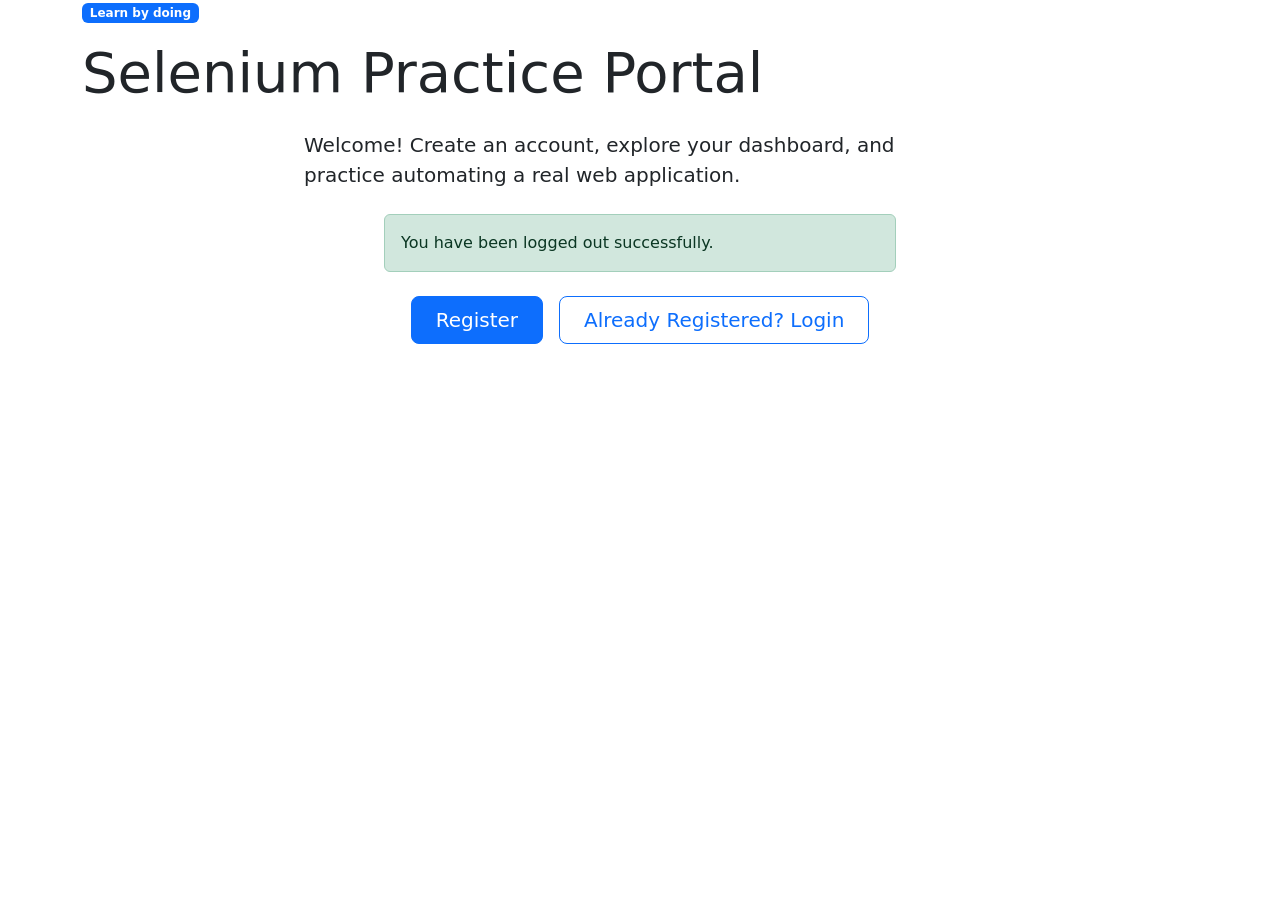
<file: src/main/resources/templates/index.html>
<!doctype html>
<html lang="en" xmlns:th="http://www.thymeleaf.org">
<head>
    <meta charset="UTF-8">
    <meta name="viewport" content="width=device-width, initial-scale=1">
    <title>Selenium Practice Portal</title>
    <link href="https://cdn.jsdelivr.net/npm/bootstrap@5.3.3/dist/css/bootstrap.min.css" rel="stylesheet">
    <link th:href="@{/css/styles.css}" rel="stylesheet">
</head>
<body>
<nav th:replace="~{fragments :: navbar}"></nav>
<main class="container">
    <section class="hero">
        <span class="badge text-bg-primary mb-3">Learn by doing</span>
        <h1 class="display-4">Selenium Practice Portal</h1>
        <p class="lead mx-auto my-4" style="max-width: 42rem">
            Welcome! Create an account, explore your dashboard, and practice automating a real web application.
        </p>
        <div th:if="${param.logout}" id="logoutMessage" class="alert alert-success mx-auto" style="max-width: 32rem">
            You have been logged out successfully.
        </div>
        <div class="d-flex flex-column flex-sm-row justify-content-center align-items-center gap-3 mt-4">
            <a id="homeRegisterBtn" class="btn btn-primary btn-lg px-4" th:href="@{/register}">Register</a>
            <a id="homeLoginBtn" class="btn btn-outline-primary btn-lg px-4" th:href="@{/login}">Already Registered? Login</a>
        </div>
    </section>
</main>
<footer th:replace="~{fragments :: footer}"></footer>
</body>
</html>
</file>
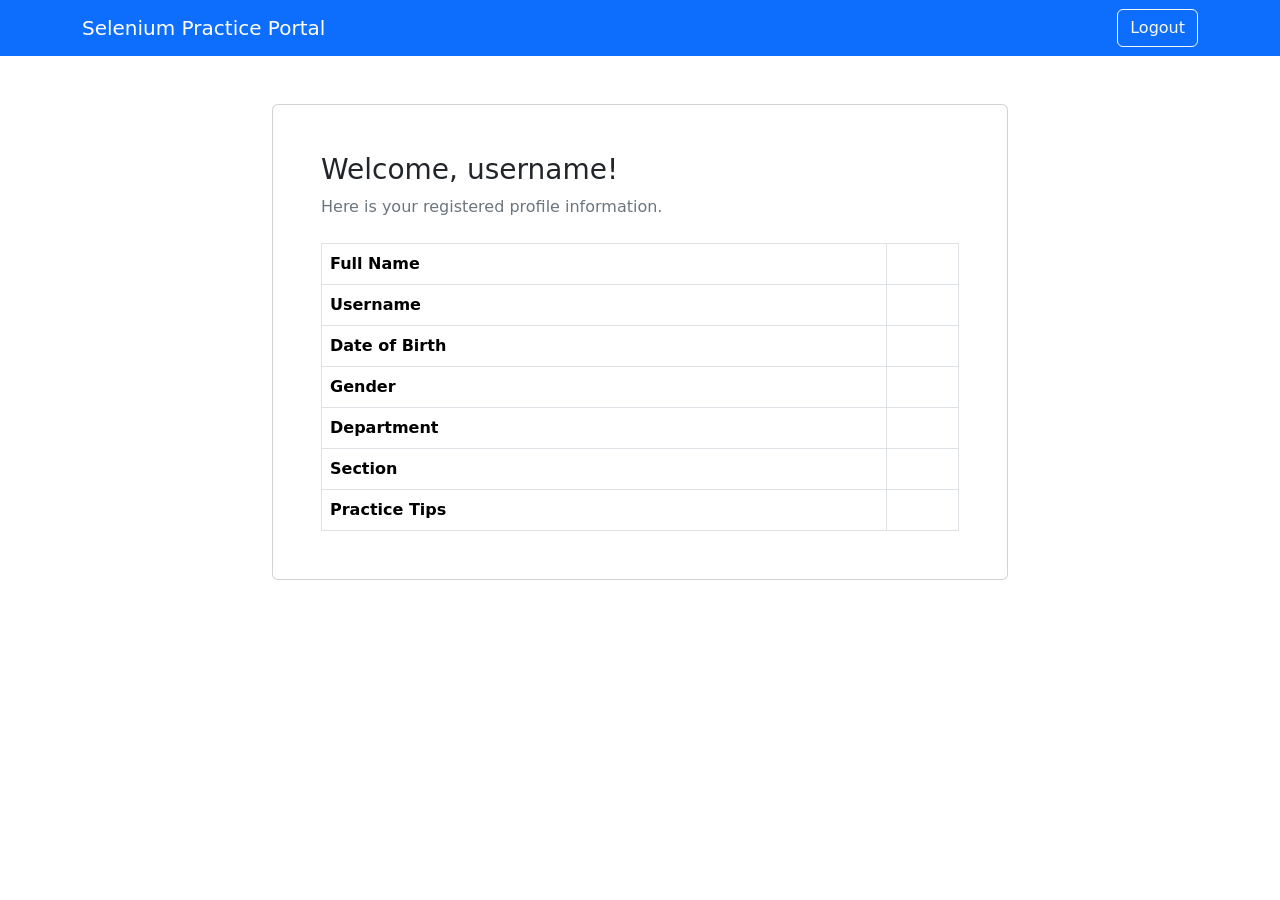
<file: src/main/resources/templates/dashboard.html>
<!doctype html>
<html lang="en" xmlns:th="http://www.thymeleaf.org">
<head>
    <meta charset="UTF-8">
    <meta name="viewport" content="width=device-width, initial-scale=1">
    <title>Dashboard | Selenium Practice Portal</title>
    <link href="https://cdn.jsdelivr.net/npm/bootstrap@5.3.3/dist/css/bootstrap.min.css" rel="stylesheet">
    <link th:href="@{/css/styles.css}" rel="stylesheet">
</head>
<body>
<nav class="navbar navbar-dark bg-primary">
    <div class="container">
        <a class="navbar-brand" th:href="@{/dashboard}">Selenium Practice Portal</a>
        <form th:action="@{/logout}" method="post">
            <button id="logoutBtn" class="btn btn-outline-light" type="submit">Logout</button>
        </form>
    </div>
</nav>
<main class="container py-5">
    <div class="row justify-content-center">
        <div class="col-lg-8">
            <div class="card portal-card">
                <div class="card-body p-4 p-md-5">
                    <h1 class="h3">Welcome, <span id="welcomeUsername" th:text="${portalUser.username}">username</span>!</h1>
                    <p class="text-secondary mb-4">Here is your registered profile information.</p>
                    <div class="table-responsive">
                        <table id="profileTable" class="table table-bordered profile-table align-middle mb-0">
                            <tbody>
                            <tr><th scope="row">Full Name</th><td id="profileFullName" th:text="${portalUser.fullName}"></td></tr>
                            <tr><th scope="row">Username</th><td id="profileUsername" th:text="${portalUser.username}"></td></tr>
                            <tr><th scope="row">Date of Birth</th><td id="profileDob" th:text="${portalUser.dob}"></td></tr>
                            <tr><th scope="row">Gender</th><td id="profileGender" th:text="${portalUser.gender}"></td></tr>
                            <tr><th scope="row">Department</th><td id="profileDepartment" th:text="${portalUser.department}"></td></tr>
                            <tr><th scope="row">Section</th><td id="profileSection" th:text="${portalUser.section}"></td></tr>
                            <tr><th scope="row">Practice Tips</th><td id="profileReceiveUpdates"
                                th:text="${portalUser.receiveUpdates ? 'Subscribed' : 'Not subscribed'}"></td></tr>
                            </tbody>
                        </table>
                    </div>
                </div>
            </div>
        </div>
    </div>
</main>
<footer th:replace="~{fragments :: footer}"></footer>
</body>
</html>
</file>
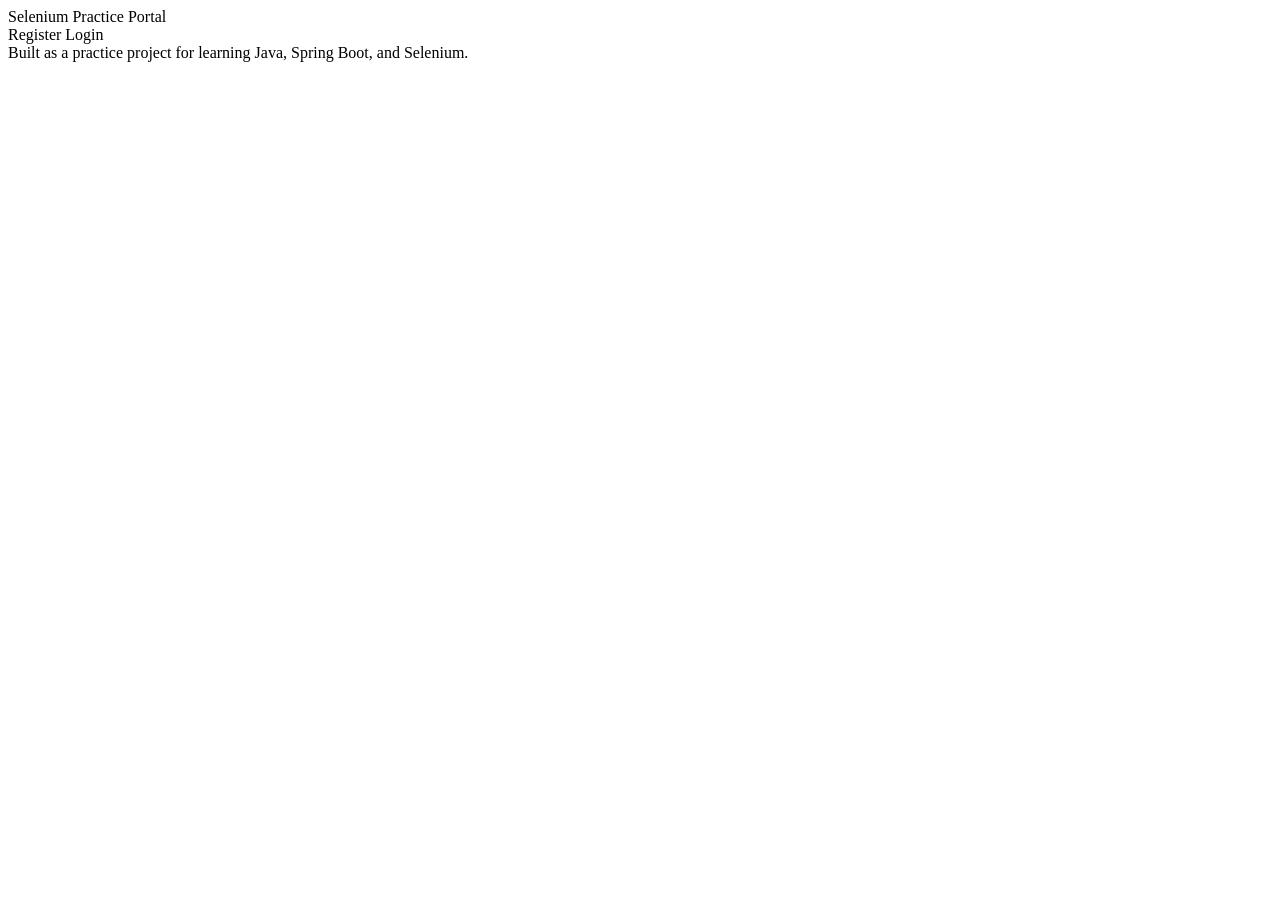
<file: src/main/resources/templates/fragments.html>
<!doctype html>
<html lang="en" xmlns:th="http://www.thymeleaf.org">
<body>
<nav th:fragment="navbar" class="navbar navbar-expand-lg navbar-dark bg-primary">
    <div class="container">
        <a class="navbar-brand" th:href="@{/}">Selenium Practice Portal</a>
        <div class="d-flex gap-2">
            <a class="btn btn-outline-light btn-sm" th:href="@{/register}">Register</a>
            <a class="btn btn-light btn-sm text-primary" th:href="@{/login}">Login</a>
        </div>
    </div>
</nav>
<footer th:fragment="footer" class="container py-4 text-center small">
    Built as a practice project for learning Java, Spring Boot, and Selenium.
</footer>
</body>
</html>
</file>
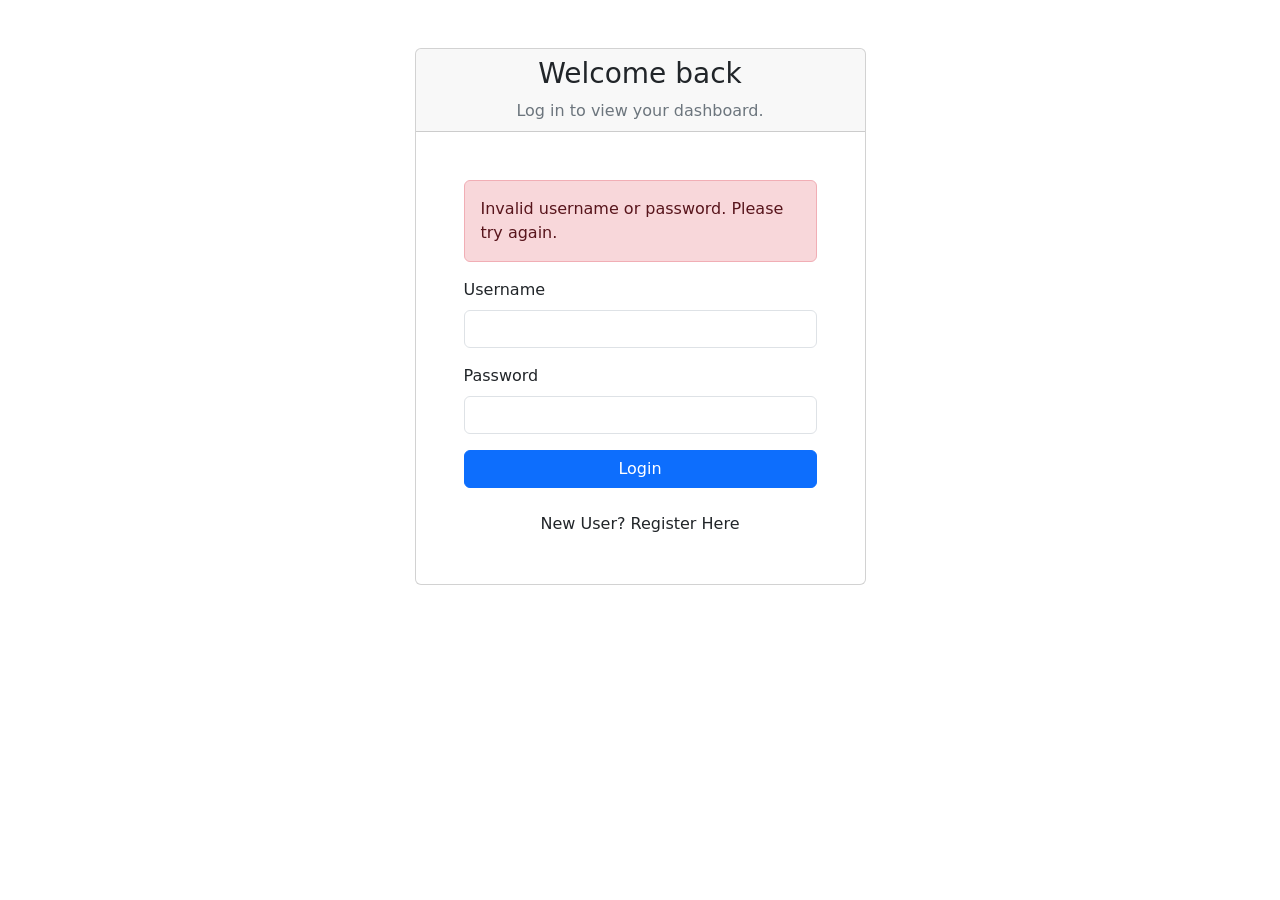
<file: src/main/resources/templates/login.html>
<!doctype html>
<html lang="en" xmlns:th="http://www.thymeleaf.org">
<head>
    <meta charset="UTF-8">
    <meta name="viewport" content="width=device-width, initial-scale=1">
    <title>Login | Selenium Practice Portal</title>
    <link href="https://cdn.jsdelivr.net/npm/bootstrap@5.3.3/dist/css/bootstrap.min.css" rel="stylesheet">
    <link th:href="@{/css/styles.css}" rel="stylesheet">
</head>
<body>
<nav th:replace="~{fragments :: navbar}"></nav>
<main class="container py-5">
    <div class="row justify-content-center">
        <div class="col-md-7 col-lg-5">
            <div class="card portal-card">
                <div class="card-header text-center">
                    <h1 class="h3 mb-2">Welcome back</h1>
                    <p class="text-secondary mb-0">Log in to view your dashboard.</p>
                </div>
                <div class="card-body p-4 p-md-5">
                    <div th:if="${param.error}" id="loginError" class="alert alert-danger" role="alert">
                        Invalid username or password. Please try again.
                    </div>
                    <form id="loginForm" th:action="@{/login}" method="post">
                        <div class="mb-3">
                            <label class="form-label" for="username">Username</label>
                            <input class="form-control" id="username" name="username" type="text"
                                   autocomplete="username" required>
                        </div>
                        <div class="mb-3">
                            <label class="form-label" for="password">Password</label>
                            <input class="form-control" id="password" name="password" type="password"
                                   autocomplete="current-password" required>
                        </div>
                        <button id="loginBtn" class="btn btn-primary w-100" type="submit">Login</button>
                    </form>
                    <p class="text-center mt-4 mb-0">New User? <a id="registerHereLink" th:href="@{/register}">Register Here</a></p>
                </div>
            </div>
        </div>
    </div>
</main>
<footer th:replace="~{fragments :: footer}"></footer>
</body>
</html>
</file>
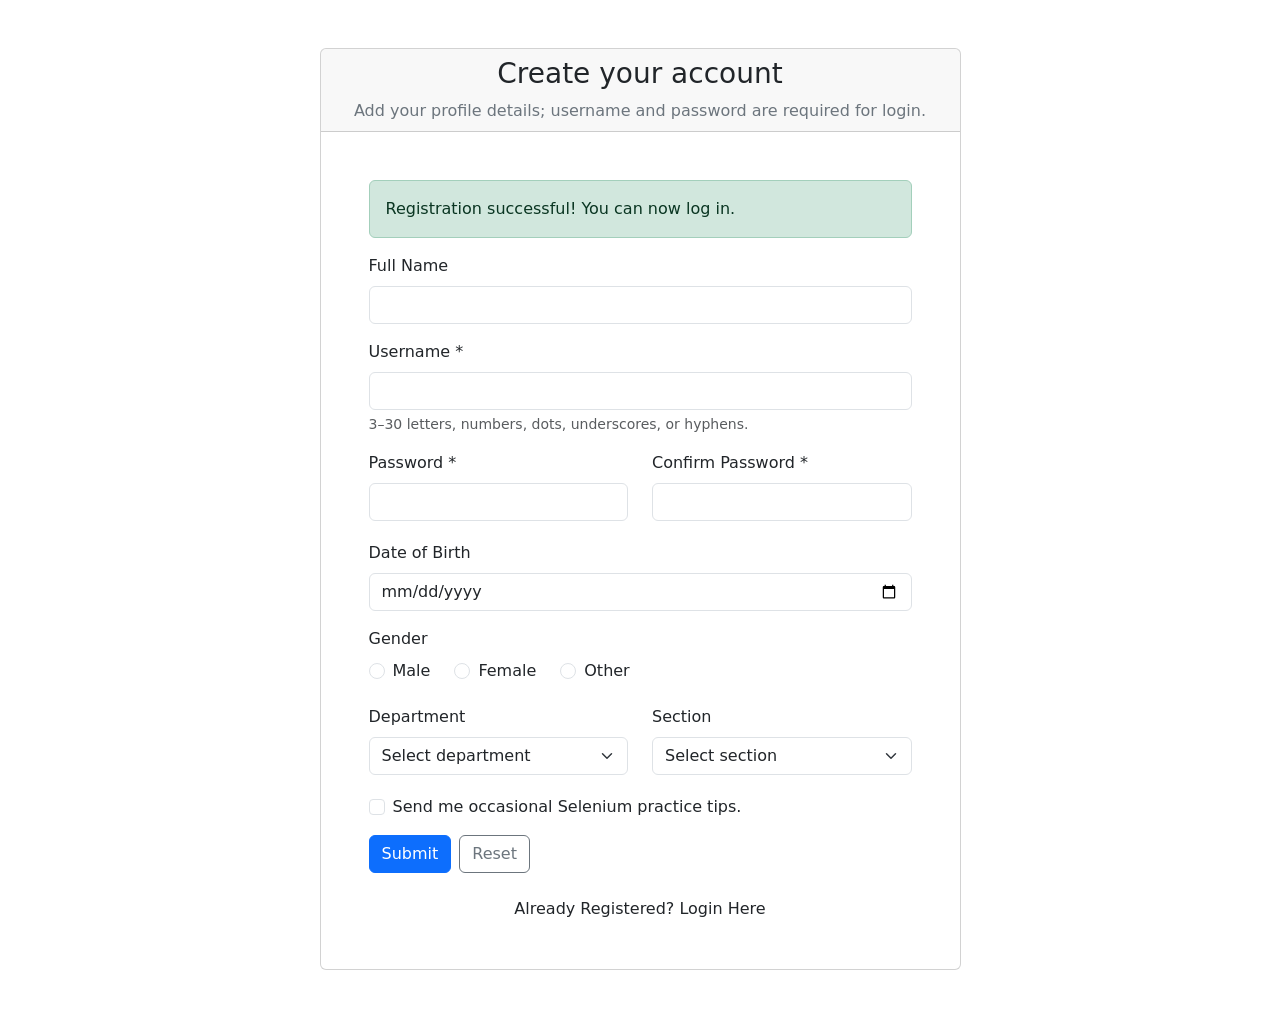
<file: src/main/resources/templates/register.html>
<!doctype html>
<html lang="en" xmlns:th="http://www.thymeleaf.org">
<head>
    <meta charset="UTF-8">
    <meta name="viewport" content="width=device-width, initial-scale=1">
    <title>Register | Selenium Practice Portal</title>
    <link href="https://cdn.jsdelivr.net/npm/bootstrap@5.3.3/dist/css/bootstrap.min.css" rel="stylesheet">
    <link th:href="@{/css/styles.css}" rel="stylesheet">
</head>
<body>
<nav th:replace="~{fragments :: navbar}"></nav>
<main class="container py-5">
    <div class="row justify-content-center">
        <div class="col-lg-8 col-xl-7">
            <div class="card portal-card">
                <div class="card-header text-center">
                    <h1 class="h3 mb-2">Create your account</h1>
                    <p class="text-secondary mb-0">Add your profile details; username and password are required for login.</p>
                </div>
                <div class="card-body p-4 p-md-5">
                    <div th:if="${param.success}" id="successMessage" class="alert alert-success" role="status">
                        Registration successful! You can now <a th:href="@{/login}">log in</a>.
                    </div>
                    <form id="registrationForm" th:action="@{/register}" th:object="${registrationForm}" method="post">
                        <div class="mb-3">
                            <label class="form-label" for="fullName">Full Name</label>
                            <input class="form-control" id="fullName" name="fullName" th:field="*{fullName}" type="text"
                                   autocomplete="name" maxlength="100">
                            <div class="invalid-feedback d-block" th:if="${#fields.hasErrors('fullName')}"
                                 th:errors="*{fullName}"></div>
                        </div>
                        <div class="mb-3">
                            <label class="form-label" for="username">Username <span class="required-mark">*</span></label>
                            <input class="form-control" id="username" name="username" th:field="*{username}" type="text"
                                   autocomplete="username" required minlength="3" maxlength="30">
                            <div class="form-text">3–30 letters, numbers, dots, underscores, or hyphens.</div>
                            <div class="invalid-feedback d-block" th:if="${#fields.hasErrors('username')}"
                                 th:errors="*{username}"></div>
                        </div>
                        <div class="row">
                            <div class="col-md-6 mb-3">
                                <label class="form-label" for="password">Password <span class="required-mark">*</span></label>
                                <input class="form-control" id="password" name="password" th:field="*{password}"
                                       type="password" autocomplete="new-password" required minlength="8" maxlength="72">
                                <div class="invalid-feedback d-block" th:if="${#fields.hasErrors('password')}"
                                     th:errors="*{password}"></div>
                            </div>
                            <div class="col-md-6 mb-3">
                                <label class="form-label" for="confirmPassword">Confirm Password <span class="required-mark">*</span></label>
                                <input class="form-control" id="confirmPassword" name="confirmPassword"
                                       th:field="*{confirmPassword}" type="password" autocomplete="new-password" required>
                                <div id="passwordMatchMessage" class="form-text" aria-live="polite"></div>
                                <div class="invalid-feedback d-block" th:if="${#fields.hasErrors('confirmPassword')}"
                                     th:errors="*{confirmPassword}"></div>
                            </div>
                        </div>
                        <div class="mb-3">
                            <label class="form-label" for="dob">Date of Birth</label>
                            <input class="form-control" id="dob" name="dob" th:field="*{dob}" type="date">
                            <div class="invalid-feedback d-block" th:if="${#fields.hasErrors('dob')}"
                                 th:errors="*{dob}"></div>
                        </div>
                        <fieldset class="mb-3">
                            <legend class="form-label fs-6">Gender</legend>
                            <div class="d-flex flex-wrap gap-4">
                                <div class="form-check">
                                    <input class="form-check-input" id="genderMale" name="gender" th:field="*{gender}"
                                           type="radio" value="Male">
                                    <label class="form-check-label" for="genderMale">Male</label>
                                </div>
                                <div class="form-check">
                                    <input class="form-check-input" id="genderFemale" name="gender" th:field="*{gender}"
                                           type="radio" value="Female">
                                    <label class="form-check-label" for="genderFemale">Female</label>
                                </div>
                                <div class="form-check">
                                    <input class="form-check-input" id="genderOther" name="gender" th:field="*{gender}"
                                           type="radio" value="Other">
                                    <label class="form-check-label" for="genderOther">Other</label>
                                </div>
                            </div>
                            <div class="invalid-feedback d-block" th:if="${#fields.hasErrors('gender')}"
                                 th:errors="*{gender}"></div>
                        </fieldset>
                        <div class="row">
                            <div class="col-md-6 mb-3">
                                <label class="form-label" for="department">Department</label>
                                <select class="form-select" id="department" name="department" th:field="*{department}">
                                    <option value="">Select department</option>
                                    <option value="CSE">CSE</option>
                                    <option value="IT">IT</option>
                                    <option value="ECE">ECE</option>
                                    <option value="EEE">EEE</option>
                                    <option value="MECH">MECH</option>
                                    <option value="CIVIL">CIVIL</option>
                                </select>
                                <div class="invalid-feedback d-block" th:if="${#fields.hasErrors('department')}"
                                     th:errors="*{department}"></div>
                            </div>
                            <div class="col-md-6 mb-3">
                                <label class="form-label" for="section">Section</label>
                                <select class="form-select" id="section" name="section" th:field="*{section}">
                                    <option value="">Select section</option>
                                    <option value="A">A</option>
                                    <option value="B">B</option>
                                    <option value="C">C</option>
                                    <option value="D">D</option>
                                </select>
                                <div class="invalid-feedback d-block" th:if="${#fields.hasErrors('section')}"
                                     th:errors="*{section}"></div>
                            </div>
                        </div>
                        <div class="form-check mb-3">
                            <input class="form-check-input" id="receiveUpdates" name="receiveUpdates"
                                   th:field="*{receiveUpdates}" type="checkbox">
                            <label class="form-check-label" for="receiveUpdates">
                                Send me occasional Selenium practice tips.
                            </label>
                        </div>
                        <div class="d-flex gap-2 mt-3">
                            <button id="registerBtn" class="btn btn-primary" type="submit">Submit</button>
                            <button id="resetBtn" class="btn btn-outline-secondary" type="reset">Reset</button>
                        </div>
                    </form>
                    <p class="text-center mt-4 mb-0">Already Registered? <a id="loginHereLink" th:href="@{/login}">Login Here</a></p>
                </div>
            </div>
        </div>
    </div>
</main>
<footer th:replace="~{fragments :: footer}"></footer>
<script th:src="@{/js/registration.js}"></script>
</body>
</html>
</file>
